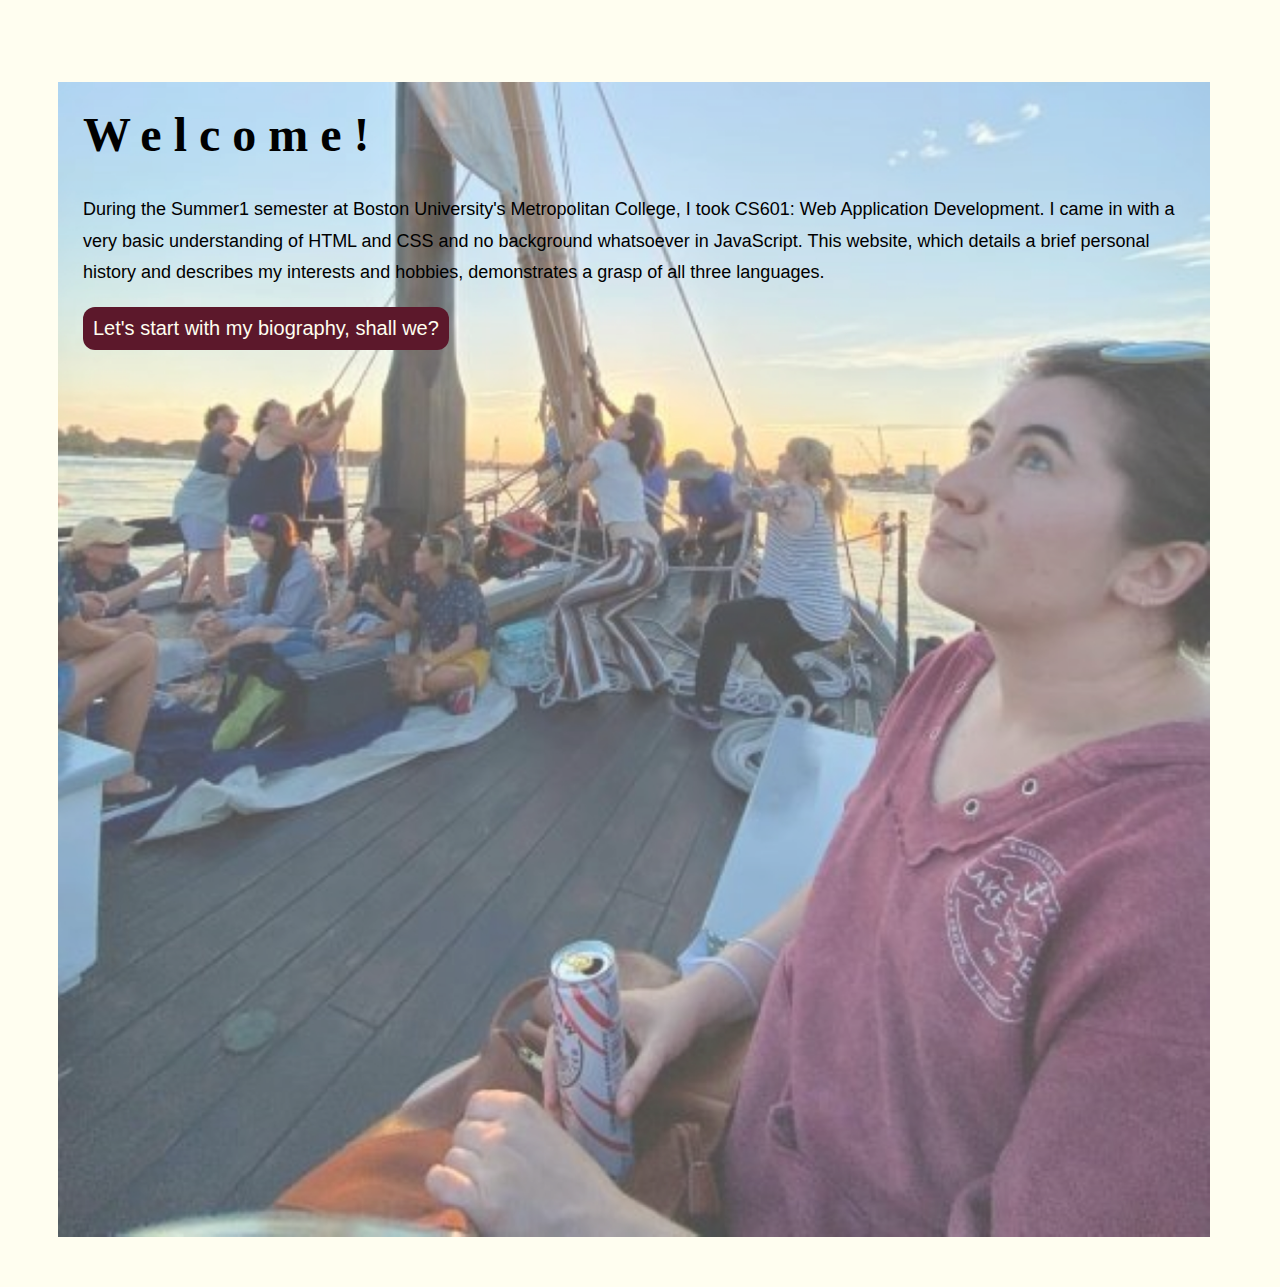
<file: Index.html>
<!DOCTYPE html>
<html lang="en">
<head>
    <meta charset="utf-8"/>
    <title>home</title>
    <link rel="stylesheet" type="text/css" href="stylesheet.css">
</head>
<body>


<img src="Images/splash.jpg" id="splash" alt="A white, brunet woman looks upward on a boat." />


<h1 id="splashPage">Welcome!</h1>

<p class="homePara">
    During the Summer1 semester at Boston University's Metropolitan College, I took CS601:
    Web Application Development. I came in with a very basic understanding of HTML and CSS
    and no background whatsoever in JavaScript. This website, which details a brief personal
    history and describes my interests and hobbies, demonstrates a grasp of all three languages.
</p>
<button id="enter">
    <a id="enterLink" href="Pages/Biography.html">Let's start with my biography, shall we?</a>
</button>


</body>
</html>
</file>
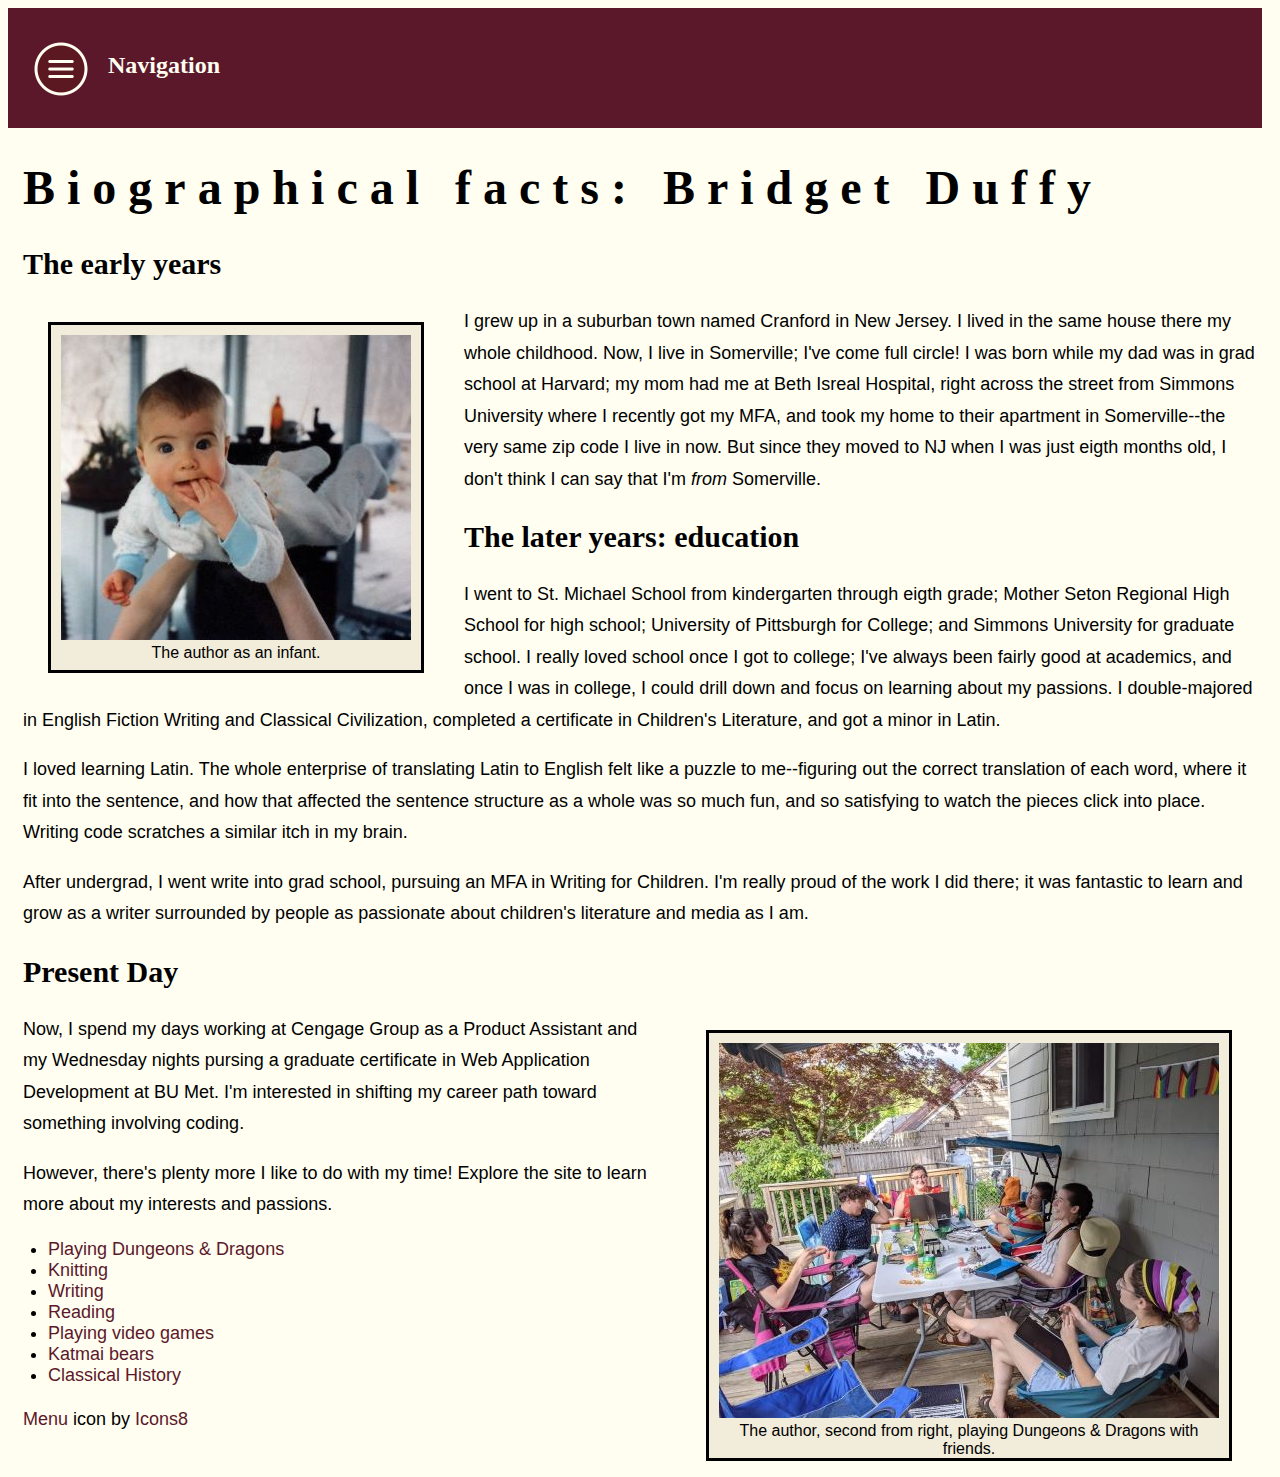
<file: Pages/Biography.html>
<!DOCTYPE html>
<html lang="en">
<head>
    <meta charset="utf-8"/>
    <title>Biography</title>
    <link rel="stylesheet" type="text/css" href="../stylesheet.css">
    <script src="../JavaScript.js"></script>
</head>

<body>

<header>

    <nav>
                      
        <div class="dropMenu">
            
        <button type="button" class="menuButton"  onclick="showMenu()"><img src="../Images/icons8-menu-64.jpg" /></button>
            
            <div id="DropDiv" class="MenuContent">
            
            <a href="Biography.html">Biography</a>
            <a href="Classics.html">Classical History</a>
            <a href="DnD.html">Dungeons & Dragons</a>
            <a href="KatmaiBears.html">Katmai Bear Cameras</a>
            <a href="Knitting.html">Knitting</a>
            <a href="Reading.html">Reading</a>
            <a href="VideoGames.html">Video Games</a>
            <a href="Writing.html">Writing</a>
       
        </div>
    </div>

        <h3 id="nav">Navigation</h3>

    </nav>
</header>

    <h1>Biographical facts: Bridget Duffy</h1>
    
    <h2>The early years</h2>
        
    <figure id="baby">
    <img src="../Images/Infant_Bridget.jpg" alt="An infant girl help up by her mother; she has her fingers in her mouth." />
    <figcaption>The author as an infant.</figcaption>
    </figure>
    
    <p>I grew up in a suburban town named Cranford in New Jersey. 
        I lived in the same house there my whole childhood. 
        Now, I live in Somerville; I've come full circle!
        I was born while my dad was in grad school at Harvard; my mom
        had me at Beth Isreal Hospital, right across the street from Simmons
        University where I recently got my MFA, and took my home to their apartment
        in Somerville--the very same zip code I live in now. But since
        they moved to NJ when I was just eigth months old, I don't think
        I can say that I'm <em>from</em> Somerville.</p>

    <h2>The later years: education</h2>
    <p> I went to St. Michael School from kindergarten through eigth grade;
        Mother Seton Regional High School for high school;
        University of Pittsburgh for College; and Simmons University for graduate school.
        I really loved school once I got to college;
        I've always been fairly good at academics,
        and once I was in college, I could drill down and focus on learning about my passions.
        I double-majored in English Fiction Writing and Classical
        Civilization, completed a certificate in Children's Literature,
        and got a minor in Latin.
    </p>
    <p> I loved learning Latin. The whole enterprise of translating Latin to English 
        felt like a puzzle to me--figuring out the correct translation of each word, where
        it fit into the sentence, and how that affected the sentence structure as a whole
        was so much fun, and so satisfying to watch the pieces click into place.<br />Writing
        code scratches a similar itch in my brain.
    </p>
    <p>
        After undergrad, I went write into grad school, pursuing an MFA in Writing for Children.
        I'm really proud of the work I did there; it was fantastic to learn and grow as a writer
        surrounded by people as passionate about children's literature and media as I am.
    </p>

    <h2>Present Day</h2>
    <figure id="DnDPhoto">
        <img src="../Images/Friends_at_the_table.jpg" alt="A group of 
        friends sits around a table playing Dungeons and Dragons." />
        <figcaption>The author, second from right, playing Dungeons & Dragons with friends.</figcaption>
        </figure>

    <p>Now, I spend my days working at Cengage Group as a Product Assistant and my
        Wednesday nights pursing a graduate certificate in Web Application Development
        at BU Met. I'm interested in shifting my career path toward something involving
        coding.
    </p>

    <p>However, there's plenty more I like to do with my time! Explore the site to learn
        more about my interests and passions.
        
        <ul>
            <li class="hobby"><a href="DnD.html">Playing Dungeons & Dragons</a></li>
            <li class="hobby"><a href="Knitting.html">Knitting</a></li>
            <li class="hobby"><a href="Writing.html">Writing</a></li>
            <li class="hobby"><a href="Reading.html">Reading</a></li>
            <li class="hobby"><a href="VideoGames.html" >Playing video games</a></li>
            <li class="hobby"><a href="KatmaiBears.html">Katmai bears</a></li>
            <li class="hobby"><a href="Classics.html">Classical History</a></li>
        </ul>
    </p>

    <p>

    <a target="_blank" href="https://icons8.com/icon/68555/menu">Menu</a> icon by <a target="_blank" href="https://icons8.com">Icons8</a>

</p>

</body>

</html>
</file>
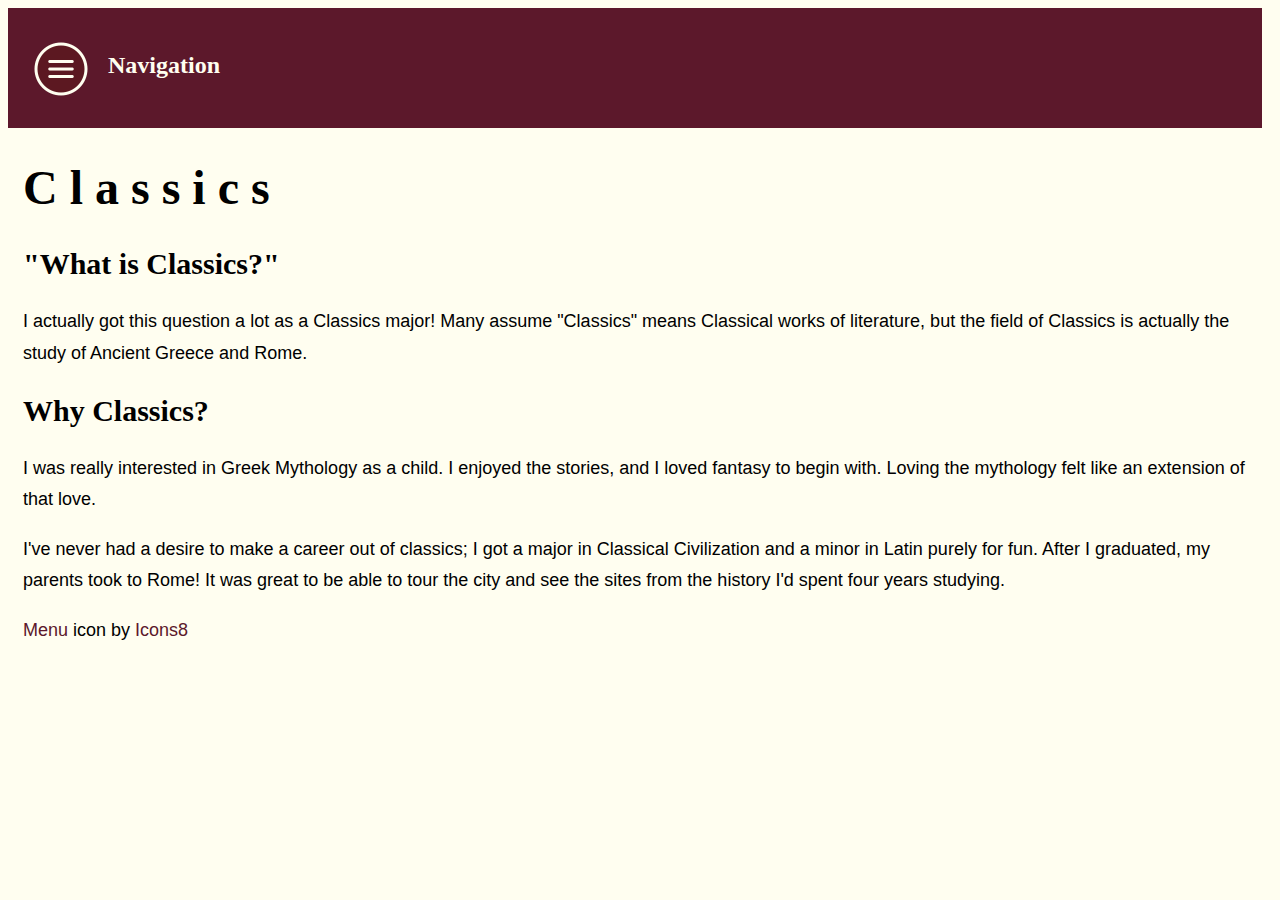
<file: Pages/Classics.html>
<!DOCTYPE html>
<html lang="en">
<head>
    <meta charset="utf-8"/>
    <title>Classics</title>
    <link rel="stylesheet" type="text/css" href="../stylesheet.css">
    <script src="../JavaScript.js"></script>
</head>
<body>

    <header>

        <nav>
                          
            <div class="dropMenu">
                
            <button type="button" class="menuButton"  onclick="showMenu()"><img src="../Images/icons8-menu-64.jpg" /></button>
                
                <div id="DropDiv" class="MenuContent">
                
                <a href="Biography.html">Biography</a>
                <a href="Classics.html">Classical History</a>
                <a href="DnD.html">Dungeons & Dragons</a>
                <a href="KatmaiBears.html">Katmai Bear Cameras</a>
                <a href="Knitting.html">Knitting</a>
                <a href="Reading.html">Reading</a>
                <a href="VideoGames.html">Video Games</a>
                <a href="Writing.html">Writing</a>
           
            </div>
        </div>
    
            <h3 id="nav">Navigation</h3>
    
        </nav>
    </header>

<h1>Classics</h1>
<h2>"What is Classics?"</h2>

<p>I actually got this question a lot as a Classics major! Many assume "Classics" means
    Classical works of literature, but the field of Classics is actually the study of
    Ancient Greece and Rome.
</p>

<h2>Why Classics?</h2>
<p> I was really interested in Greek Mythology as a child. I enjoyed the stories, and I 
    loved fantasy to begin with. Loving the mythology felt like an extension of that love.
</p>
<p>
    I've never had a desire to make a career out of classics; I got a major in Classical
    Civilization and a minor in Latin purely for fun. After I graduated, my parents took
    to Rome! It was great to be able to tour the city and see the sites from the history
    I'd spent four years studying.
</p>

<p>

    <a target="_blank" href="https://icons8.com/icon/68555/menu">Menu</a> icon by <a target="_blank" href="https://icons8.com">Icons8</a>

</p>

</body>
</html>
</file>
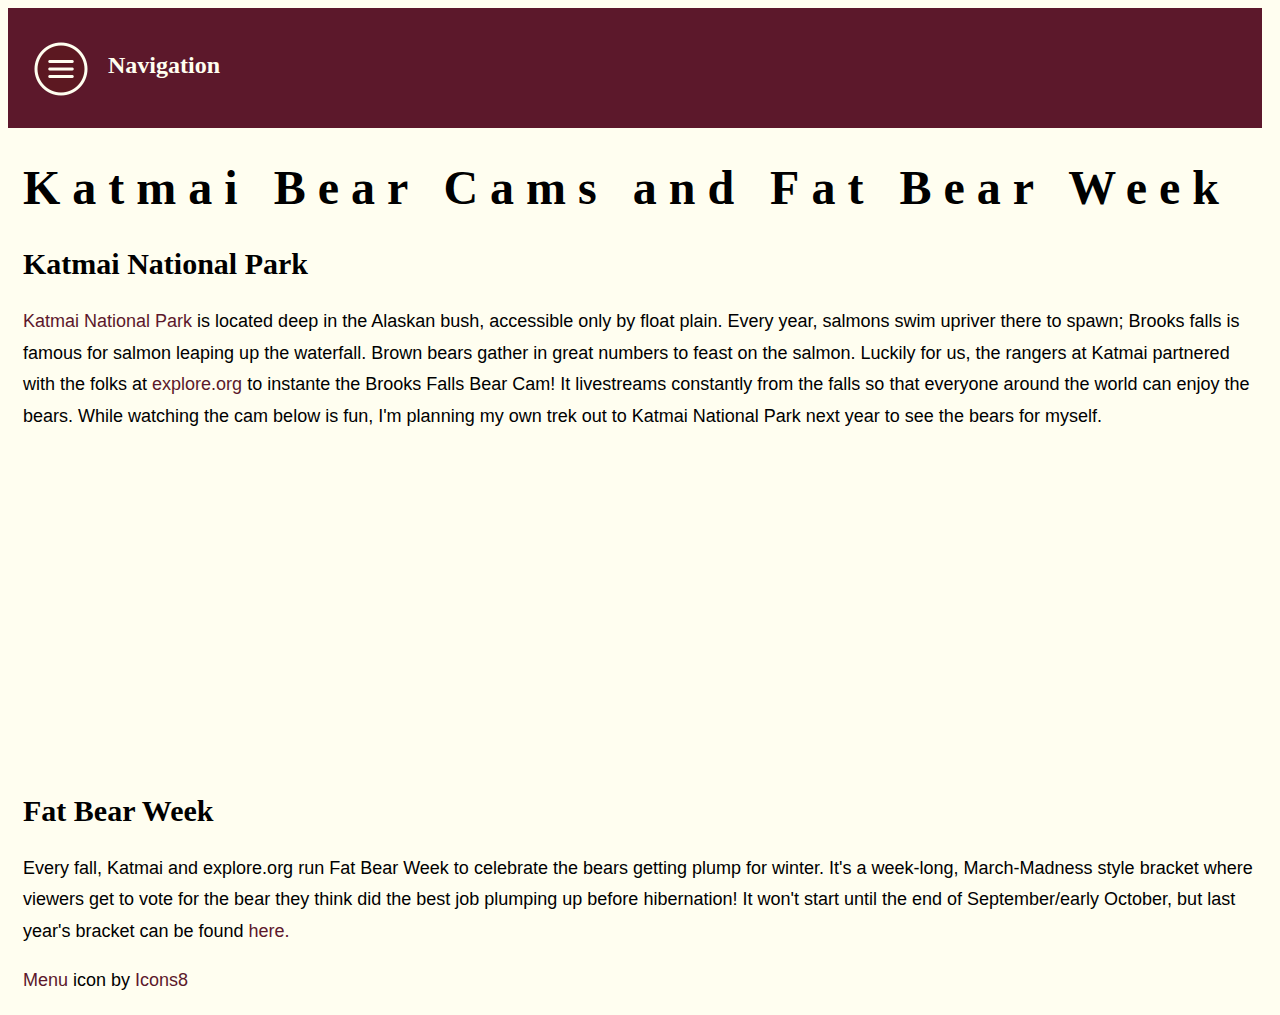
<file: Pages/KatmaiBears.html>
<!DOCTYPE html>
<html lang="en">
<head>
    <meta charset="utf-8"/>
    <title>Katmai Bear Cam</title>
    <link rel="stylesheet" type="text/css" href="../stylesheet.css">
    <script src="../JavaScript.js"></script>
</head>
<body>

<header>

    <nav>
                      
        <div class="dropMenu">
            
        <button type="button" class="menuButton"  onclick="showMenu()"><img src="../Images/icons8-menu-64.jpg" /></button>
            
            <div id="DropDiv" class="MenuContent">
            
            <a href="Biography.html">Biography</a>
            <a href="Classics.html">Classical History</a>
            <a href="DnD.html">Dungeons & Dragons</a>
            <a href="KatmaiBears.html">Katmai Bear Cameras</a>
            <a href="Knitting.html">Knitting</a>
            <a href="Reading.html">Reading</a>
            <a href="VideoGames.html">Video Games</a>
            <a href="Writing.html">Writing</a>
       
        </div>
    </div>

        <h3 id="nav">Navigation</h3>

    </nav>
</header>

<h1>Katmai Bear Cams and Fat Bear Week</h1>

<h2>Katmai National Park</h2>
<p><a href="https://www.nps.gov/katm/index.htm">Katmai National Park</a> is located deep in the Alaskan bush, accessible only by float
    plain. Every year, salmons swim upriver there to spawn; Brooks falls is famous for 
    salmon leaping up the waterfall. Brown bears gather in great numbers to feast on
    the salmon. Luckily for us, the rangers at Katmai partnered with the folks at <a href="https://explore.org/livecams">explore.org</a>
    to instante the Brooks Falls Bear Cam! It livestreams constantly from the falls so that
    everyone around the world can enjoy the bears. While watching the cam below is fun, I'm
    planning my own trek out to Katmai National Park next year to see the bears for myself.
</p>
<div id="BrooksFalls">
    <iframe width="560" height="315" src="https://www.youtube.com/embed/mphg2feuAPo" title="YouTube video player" frameborder="0" allow="accelerometer; autoplay; clipboard-write; encrypted-media; gyroscope; picture-in-picture" allowfullscreen></iframe>
</div>

<h2>Fat Bear Week</h2>
<p>
    Every fall, Katmai and explore.org run Fat Bear Week to celebrate the bears getting
    plump for winter. It's a week-long, March-Madness style bracket where viewers get to
    vote for the bear they think did the best job plumping up before hibernation! It won't
    start until the end of September/early October, but last year's bracket can be found <a href="https://www.nps.gov/katm/learn/fat-bear-week.htm">here.</a>
</p>

<p>

    <a target="_blank" href="https://icons8.com/icon/68555/menu">Menu</a> icon by <a target="_blank" href="https://icons8.com">Icons8</a>

</p>

</body>
</html>
</file>
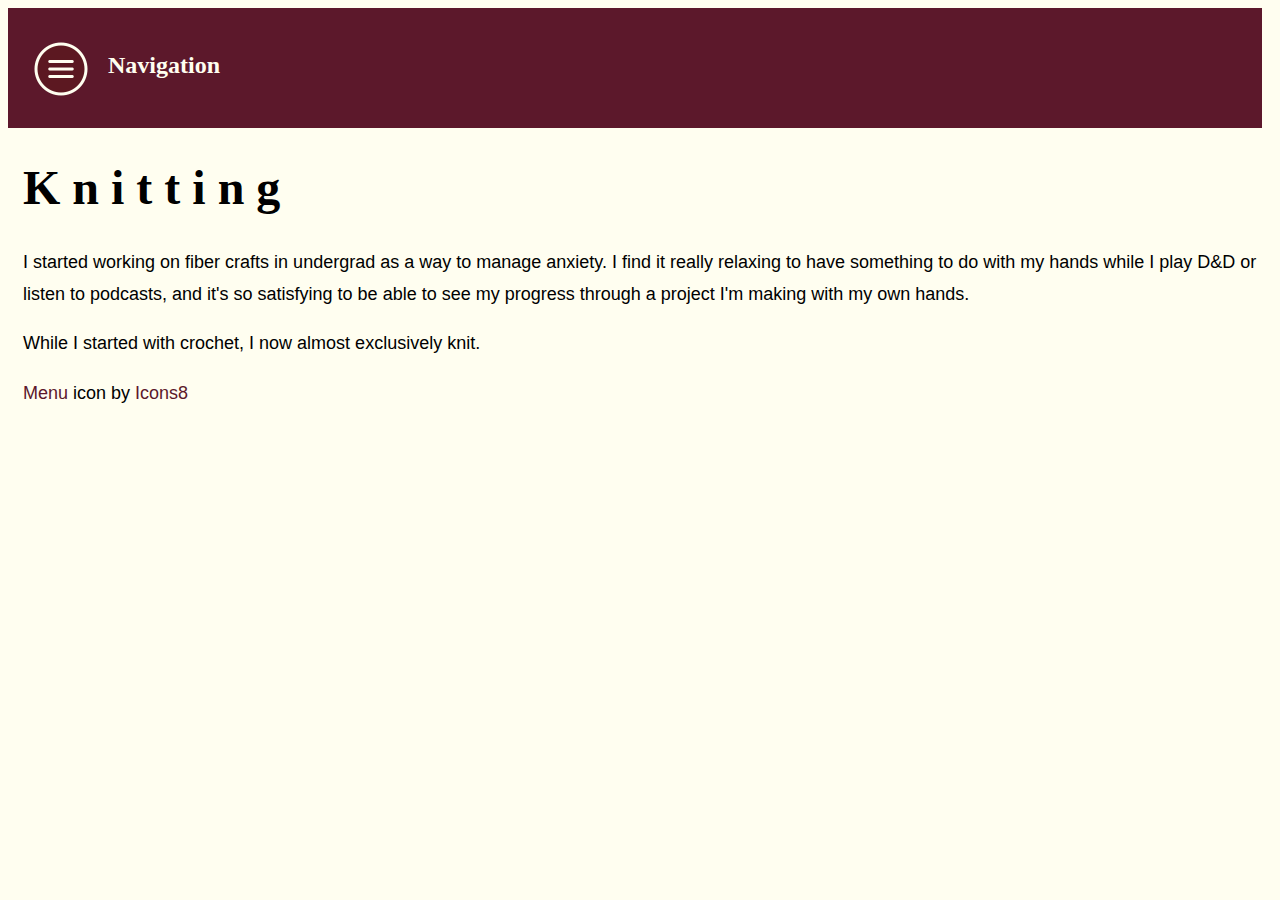
<file: Pages/Knitting.html>
<!DOCTYPE html>
<html lang="en">
<head>
    <meta charset="utf-8"/>
    <title>Knitting</title>
    <link rel="stylesheet" type="text/css" href="../stylesheet.css">
    <script src="../JavaScript.js"></script>
</head>

<body>
    <header>

        <nav>
                          
            <div class="dropMenu">
                
            <button type="button" class="menuButton"  onclick="showMenu()"><img src="../Images/icons8-menu-64.jpg" /></button>
                
                <div id="DropDiv" class="MenuContent">
                
                <a href="Biography.html">Biography</a>
                <a href="Classics.html">Classical History</a>
                <a href="DnD.html">Dungeons & Dragons</a>
                <a href="KatmaiBears.html">Katmai Bear Cameras</a>
                <a href="Knitting.html">Knitting</a>
                <a href="Reading.html">Reading</a>
                <a href="VideoGames.html">Video Games</a>
                <a href="Writing.html">Writing</a>
           
            </div>
        </div>
    
            <h3 id="nav">Navigation</h3>
    
        </nav>
    </header>

<h1>Knitting</h1>

<p>I started working on fiber crafts in undergrad as a way to manage anxiety. I find it
    really relaxing to have something to do with my hands while I play D&D or listen to
    podcasts, and it's so satisfying to be able to see my progress through a project
    I'm making with my own hands.
</p>
<p>While I started with crochet, I now almost exclusively knit.</p>

<!--JS SLIDESHOW OF PROJECTS-->

<p>

    <a target="_blank" href="https://icons8.com/icon/68555/menu">Menu</a> icon by <a target="_blank" href="https://icons8.com">Icons8</a>

</p>

</body>
</html>
</file>
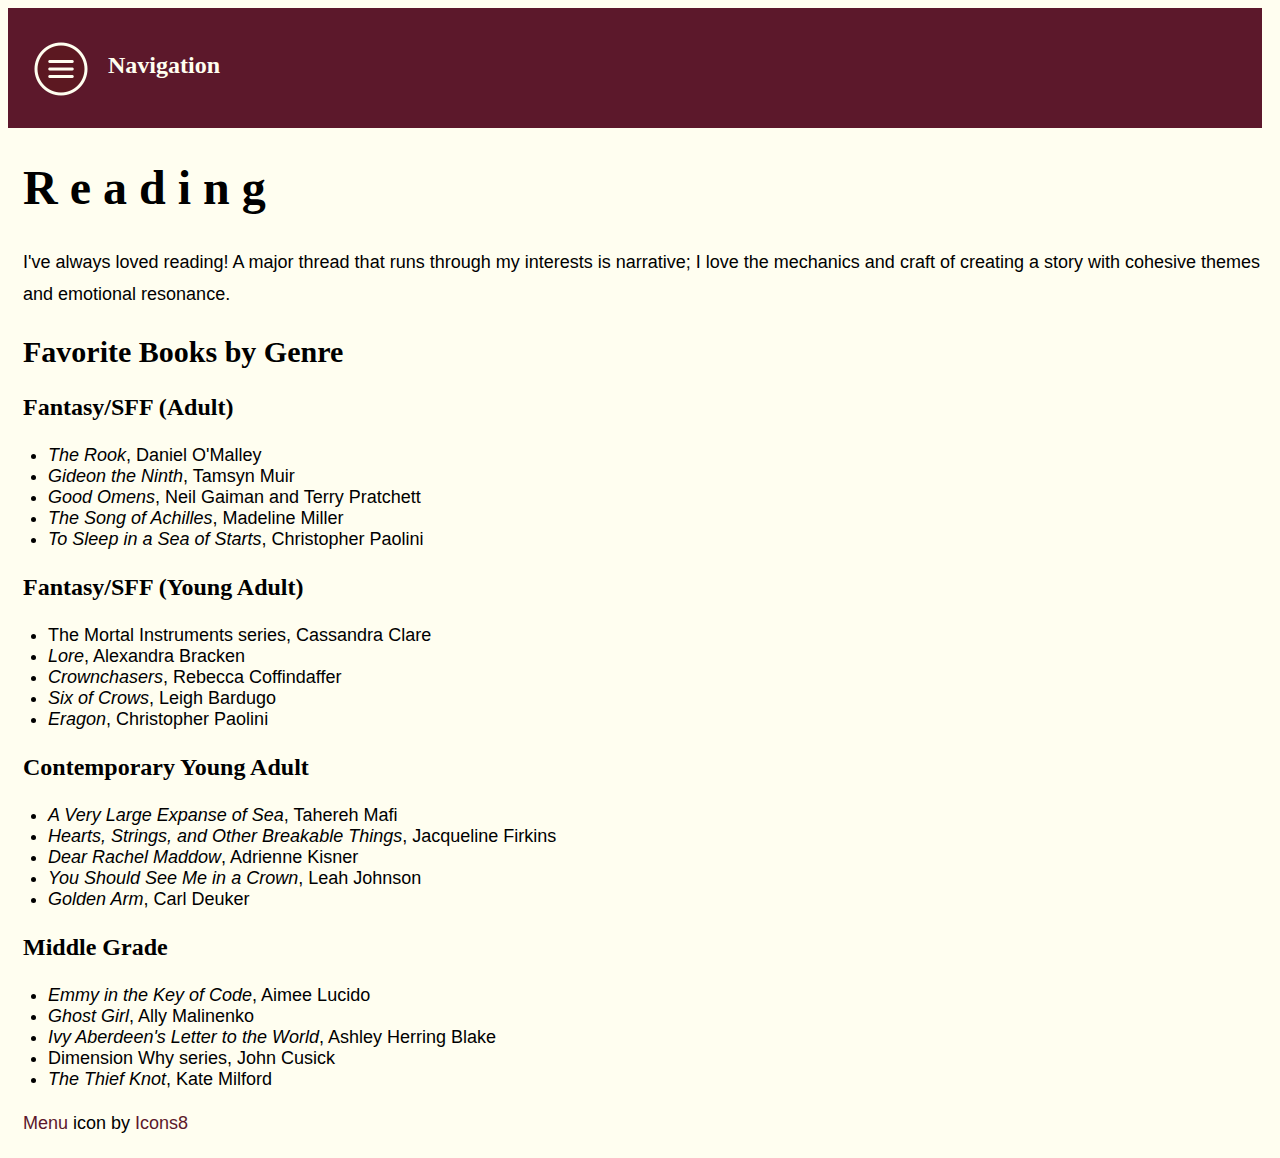
<file: Pages/Reading.html>
<!DOCTYPE html>
<html lang="en">
<head>
    <meta charset="utf-8"/>
    <title>Books and Reading</title>
    <link rel="stylesheet" type="text/css" href="../stylesheet.css">
    <script src="../JavaScript.js"></script>
</head>
<body>

    <header>

        <nav>
                          
            <div class="dropMenu">
                
            <button type="button" class="menuButton"  onclick="showMenu()"><img src="../Images/icons8-menu-64.jpg" /></button>
                
                <div id="DropDiv" class="MenuContent">
                
                <a href="Biography.html">Biography</a>
                <a href="Classics.html">Classical History</a>
                <a href="DnD.html">Dungeons & Dragons</a>
                <a href="KatmaiBears.html">Katmai Bear Cameras</a>
                <a href="Knitting.html">Knitting</a>
                <a href="Reading.html">Reading</a>
                <a href="VideoGames.html">Video Games</a>
                <a href="Writing.html">Writing</a>
           
            </div>
        </div>
    
            <h3 id="nav">Navigation</h3>
    
        </nav>
    </header>

    <h1>Reading</h1>
    <p>
    I've always loved reading! A major thread that runs through my interests is narrative;
    I love the mechanics and craft of creating a story with cohesive themes and emotional resonance.
    </p>

    <h2>Favorite Books by Genre</h2>
    
    <h3>Fantasy/SFF (Adult)</h3>
    <ul>
        <li class="favorite"><i>The Rook</i>, Daniel O'Malley</li>
        <li class="favorite"><i>Gideon the Ninth</i>, Tamsyn Muir</li>
        <li class="favorite"><i>Good Omens</i>, Neil Gaiman and Terry Pratchett</li>
        <li class="favorite"><i>The Song of Achilles</i>, Madeline Miller</li>
        <li class="favorite"><i>To Sleep in a Sea of Starts</i>, Christopher Paolini</li>
    </ul>

    <h3>Fantasy/SFF (Young Adult)</h3>
    <ul>
        <li class="favorite">The Mortal Instruments series, Cassandra Clare</li>
        <li class="favorite"><i>Lore</i>, Alexandra Bracken</li>
        <li class="favorite"><i>Crownchasers</i>, Rebecca Coffindaffer</li>
        <li class="favorite"><i>Six of Crows</i>, Leigh Bardugo</li>
        <li class="favorite"><i>Eragon</i>, Christopher Paolini</li>
    </ul>

    <h3>Contemporary Young Adult</h3>
    <ul>
        <li class="favorite"><i>A Very Large Expanse of Sea</i>, Tahereh Mafi</li>
        <li class="favorite"><i>Hearts, Strings, and Other Breakable Things</i>, Jacqueline Firkins</li>
        <li class="favorite"><i>Dear Rachel Maddow</i>, Adrienne Kisner</li>
        <li class="favorite"><i>You Should See Me in a Crown</i>, Leah Johnson</li>
        <li class="favorite"><i>Golden Arm</i>, Carl Deuker</li>
    </ul>

    <h3>Middle Grade</h3>
    <ul>
        <li class="favorite"><i>Emmy in the Key of Code</i>, Aimee Lucido</li>
        <li class="favorite"><i>Ghost Girl</i>, Ally Malinenko</li>
        <li class="favorite"><i>Ivy Aberdeen's Letter to the World</i>, Ashley Herring Blake</li>
        <li class="favorite"> Dimension Why series, John Cusick</li>
        <li class="favorite"><i>The Thief Knot</i>, Kate Milford</li>
    </ul>

    <p>

        <a target="_blank" href="https://icons8.com/icon/68555/menu">Menu</a> icon by <a target="_blank" href="https://icons8.com">Icons8</a>
    
    </p>

</body>
</html>
</file>
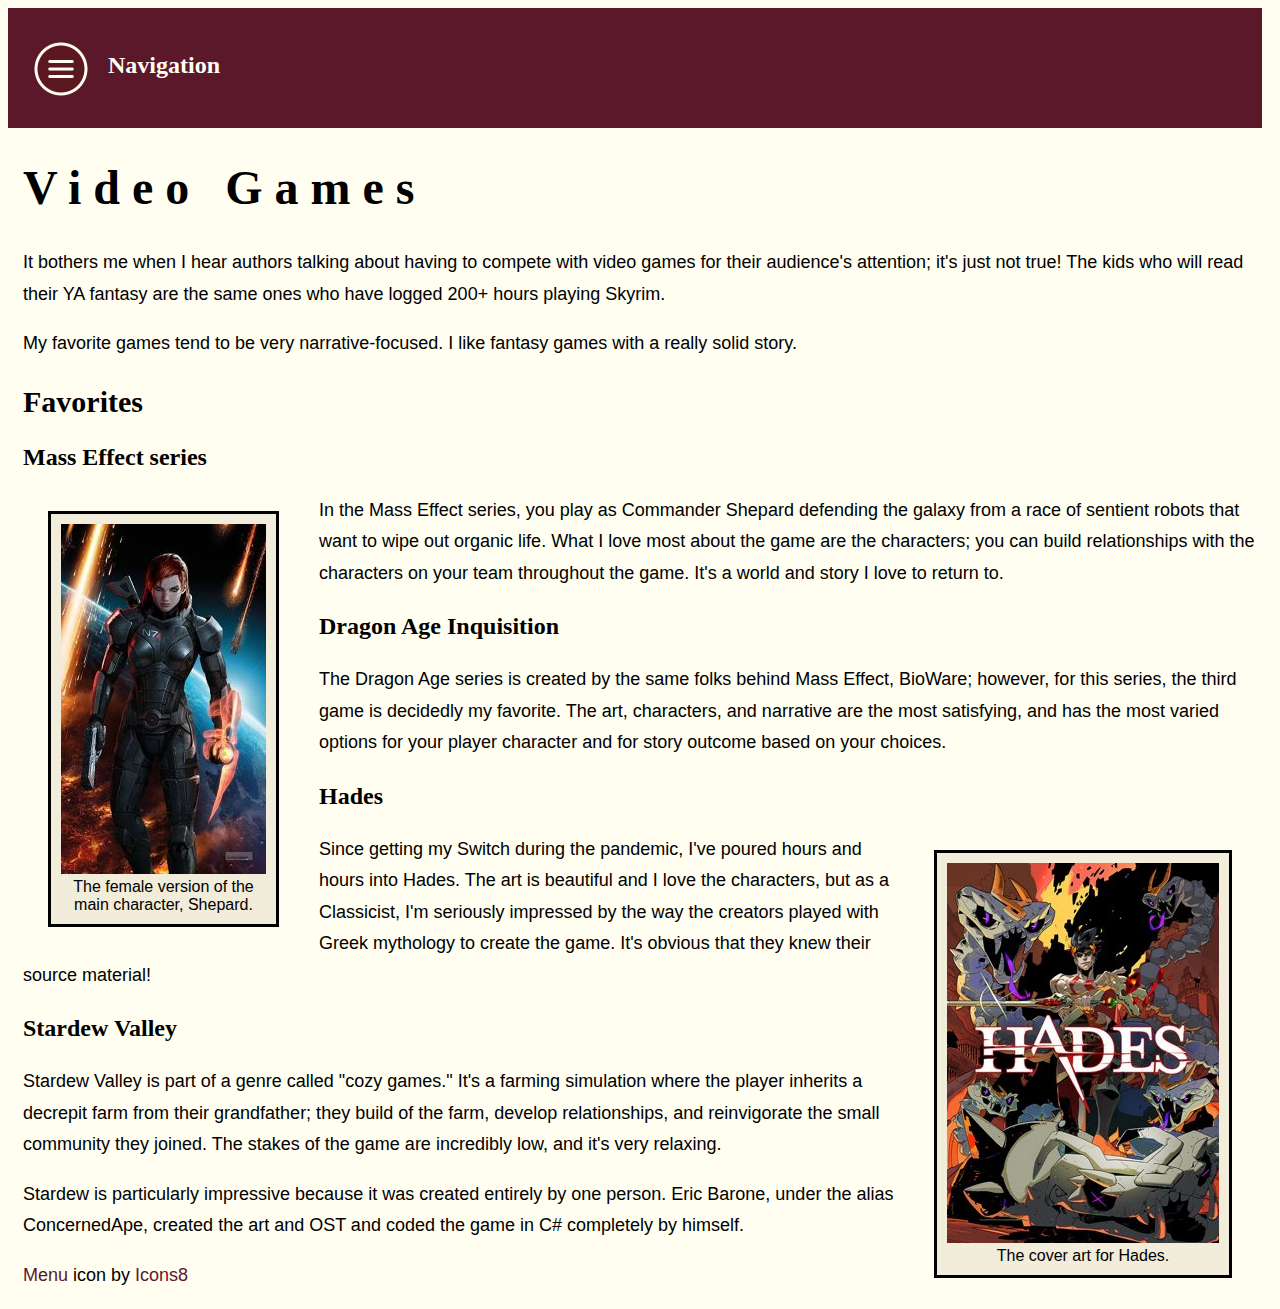
<file: Pages/VideoGames.html>
<!DOCTYPE html>
<html lang="en">
<head>
    <meta charset="utf-8"/>
    <title>Video Games</title>
    <link rel="stylesheet" type="text/css" href="../stylesheet.css">
    <script src="../JavaScript.js"></script>
</head>

<body>

<header>

    <nav>
                      
        <div class="dropMenu">
            
        <button type="button" class="menuButton"  onclick="showMenu()"><img src="../Images/icons8-menu-64.jpg" /></button>
            
            <div id="DropDiv" class="MenuContent">
            
            <a href="Biography.html">Biography</a>
            <a href="Classics.html">Classical History</a>
            <a href="DnD.html">Dungeons & Dragons</a>
            <a href="KatmaiBears.html">Katmai Bear Cameras</a>
            <a href="Knitting.html">Knitting</a>
            <a href="Reading.html">Reading</a>
            <a href="VideoGames.html">Video Games</a>
            <a href="Writing.html">Writing</a>
       
        </div>
    </div>

        <h3 id="nav">Navigation</h3>

    </nav>
</header>

<h1>Video Games</h1>

<p>It bothers me when I hear authors talking about having to compete with video games for
    their audience's attention; it's just not true! The kids who will read their YA fantasy
    are the same ones who have logged 200+ hours playing Skyrim.
</p>
<p>
    My favorite games tend to be very narrative-focused. I like fantasy games with a really
    solid story.
</p>

<h2>Favorites</h2>

<h3>Mass Effect series</h3>

<figure id="femShep">
<img src="../Images/femshep.jpg" alt="a woman in space armor looks confidently at the viewer."/>
<figcaption>The female version of the <br> main character, Shepard.</figcaption>
</figure>

<p>In the Mass Effect series, you play as Commander Shepard defending the galaxy from a
    race of sentient robots that want to wipe out organic life. What I love most about
    the game are the characters; you can build relationships with the characters on
    your team throughout the game. It's a world and story I love to return to.
</p>

<h3>Dragon Age Inquisition</h3>
<p>
    The Dragon Age series is created by the same folks behind Mass Effect, BioWare;
    however, for this series, the third game is decidedly my favorite. The art, characters,
    and narrative are the most satisfying, and has the most varied options for your
    player character and for story outcome based on your choices.
</p>

<h3>Hades</h3>
<figure id="HadesGame">
    <img src="../Images/hades.jpeg" alt="the cover for the animated game Hades." />
    <figcaption>The cover art for Hades.</figcaption>
</figure>
<p>
    Since getting my Switch during the pandemic, I've poured hours and hours into Hades.
    The art is beautiful and I love the characters, but as a Classicist, I'm seriously
    impressed by the way the creators played with Greek mythology to create the game.
    It's obvious that they knew their source material!
</p>

<h3>Stardew Valley</h3>
<p>
    Stardew Valley is part of a genre called "cozy games." It's a farming simulation where
    the player inherits a decrepit farm from their grandfather; they build of the farm,
    develop relationships, and reinvigorate the small community they joined. The stakes of
    the game are incredibly low, and it's very relaxing.
</p>
<p>
    Stardew is particularly impressive because it was created entirely by one person. Eric
    Barone, under the alias ConcernedApe, created the art and OST and coded the game in C# 
    completely by himself.
</p>

<p>

    <a target="_blank" href="https://icons8.com/icon/68555/menu">Menu</a> icon by <a target="_blank" href="https://icons8.com">Icons8</a>

</p>

</body>
</html>
</file>
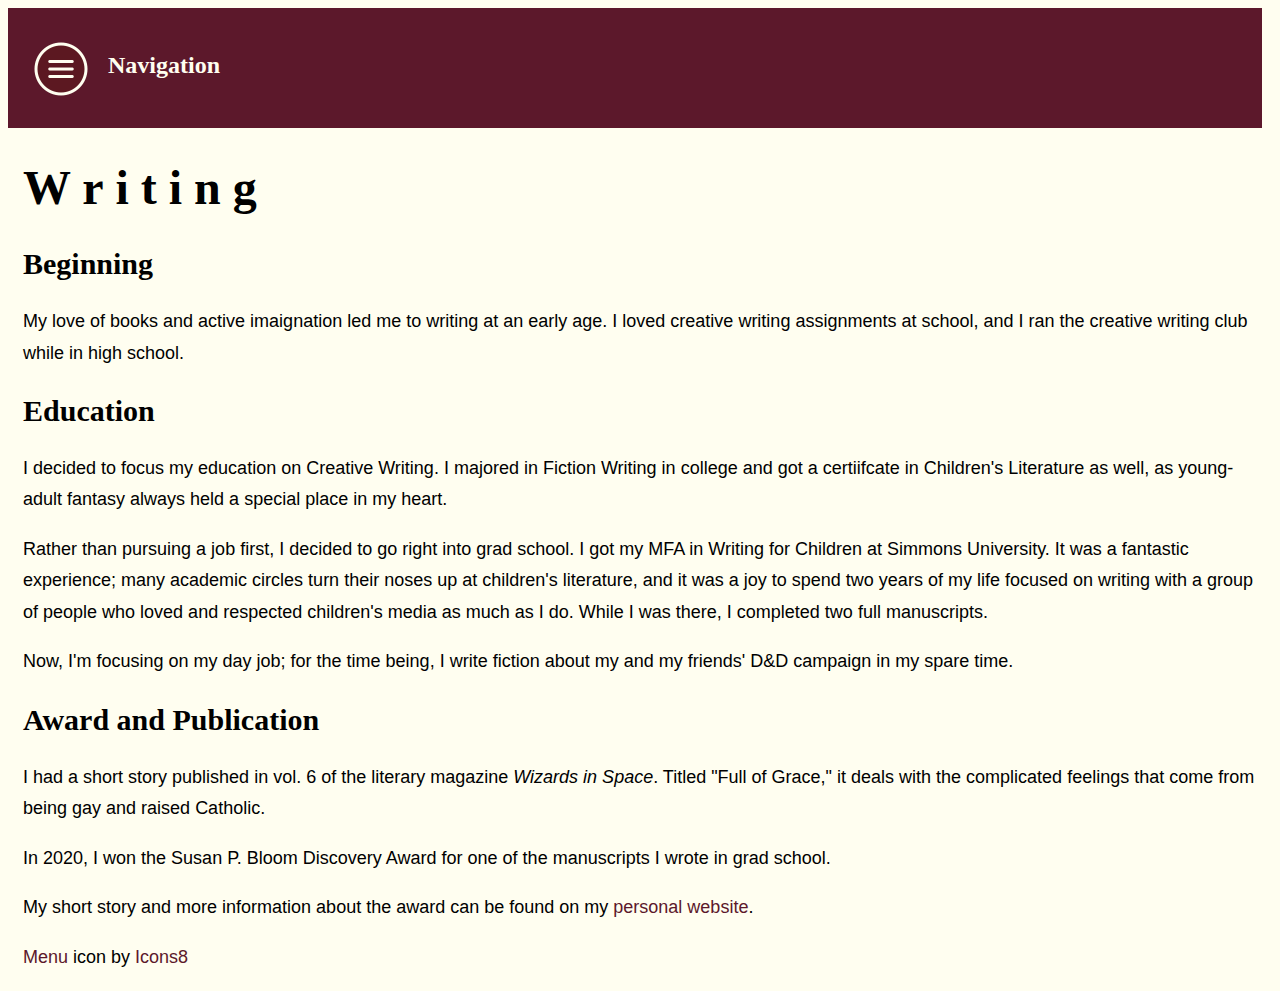
<file: Pages/Writing.html>
<!DOCTYPE html>
<html lang="en">
<head>
    <meta charset="utf-8"/>
    <title>Writing</title>
    <link rel="stylesheet" type="text/css" href="../stylesheet.css">
    <script src="../JavaScript.js"></script>
</head>
<body>

    <header>

        <nav>
                          
            <div class="dropMenu">
                
            <button type="button" class="menuButton"  onclick="showMenu()"><img src="../Images/icons8-menu-64.jpg" /></button>
                
                <div id="DropDiv" class="MenuContent">
                
                <a href="Biography.html">Biography</a>
                <a href="Classics.html">Classical History</a>
                <a href="DnD.html">Dungeons & Dragons</a>
                <a href="KatmaiBears.html">Katmai Bear Cameras</a>
                <a href="Knitting.html">Knitting</a>
                <a href="Reading.html">Reading</a>
                <a href="VideoGames.html">Video Games</a>
                <a href="Writing.html">Writing</a>
           
            </div>
        </div>
    
            <h3 id="nav">Navigation</h3>
    
        </nav>
    </header>

<h1>Writing</h1>

<h2>Beginning</h2>

<p>
    My love of books and active imaignation led me to writing at an early age. I loved creative
    writing assignments at school, and I ran the creative writing club while in high school.
</p>
<h2>Education</h2>
<p>
    I decided to focus my education on Creative Writing. I majored in Fiction Writing in college
    and got a certiifcate in Children's Literature as well, as young-adult fantasy always held a special
    place in my heart.
</p>
<p>
    Rather than pursuing a job first, I decided to go right into grad school. I got my MFA in
    Writing for Children at Simmons University. It was a fantastic experience; many academic 
    circles turn their noses up at children's literature, and it was a joy to spend two years
    of my life focused on writing with a group of people who loved and respected children's media
    as much as I do. While I was there, I completed two full manuscripts.
</p>
<p>
    Now, I'm focusing on my day job; for the time being, I write fiction about my and my friends'
    D&D campaign in my spare time.
</p>
<h2>Award and Publication</h2>
<p>
    I had a short story published in vol. 6 of the literary magazine <i>Wizards in Space</i>.
    Titled "Full of Grace," it deals with the complicated feelings that come from being gay and
    raised Catholic.
</p>
<p>
    In 2020, I won the Susan P. Bloom Discovery Award for one of the manuscripts I wrote
    in grad school.
</p>
<p>
    My short story and more information about the award can be found on my <a href="https://www.bridgetjduffy.com/">personal website</a>.
</p>

<p>

    <a target="_blank" href="https://icons8.com/icon/68555/menu">Menu</a> icon by <a target="_blank" href="https://icons8.com">Icons8</a>

</p>

</body>
</html>
</file>
<file: stylesheet.css>
body {
	background-color: rgb(255, 254, 240);
}

/*text styling*/
figcaption {
	font-family: Arial, Helvetica, sans-serif;
	text-align: center;
}

h1, h2, h3 {
	font-family: Georgia, Times, serif;
	padding-left: 15px;
	}

	h3 {
		font-size: 24px;
	}

h1 {
	font-size: 48px;
	letter-spacing: .25em;
}

#splashPage {
	padding-left: 75px;
	padding-top: 75px;
	z-index: 10;
	position: relative;
}

h2 {
	font-size: 30px;
}

.homePara {
	padding-left: 75px;
	padding-right: 75px;
	z-index: 10;
	position: relative;
}

p {
	font-family: Arial, Helvetica, sans-serif;
	font-size: 18px;
	line-height: 1.75em;
	padding-left: 15px;
	padding-right: 10px;
}

li.hobby, .favorite {
	font-family: Arial, Helvetica, sans-serif;
	font-size: 18px;	
}

#enter {
	font-size: 20px;
	font-family: Arial, Helvetica, sans-serif;
	padding: 10px;
	z-index: 10;
	position: relative;
	left: 75px;
	width: fit-content;
	background-color: rgb(92, 24, 43);
	border-radius: 12px;
	border: none;
	}

#enter:hover {
	background-color: rgb(122, 122, 122);

}

#enterLink {
	color: rgb(255, 254, 240);
	text-decoration: none;
	display: block;
}

a:link {
	color:rgb(92, 24, 43);
	text-decoration: none;
}

a:visited {
	color: rgb(122, 122, 122);
}

a:hover {
	color: rgb(122, 122, 122);
}

/* Position header offset by Myev */
#currentDnD {
	position: relative;
	top: 15px;
	left: 250px;
}


header /*Contains everything in top bar*/ {
	font-family: Arial, Helvetica, sans-serif;
	background-color: rgb(92, 24, 43);
	color: rgb(255, 254, 240);
	padding-left: 15px;
	padding-top: 20px;
	width: 98%;
	height: 100px;
	word-spacing: 2em;
}


/*nav menu*/


#nav /*the word Navigating */ {
	color: rgb(255, 254, 240);
	float: left;
	margin-left: 70px;
	z-index: -1;
}

.menuButton /*this is the image*/ {
	position: absolute;
	float: left;
	margin-top: 8px;
	background-color: rgb(92, 24, 43);
	border: none;
	cursor: pointer;
	
}

.menuButton:hover, .menuButton:focus {
	background-color: rgb(122, 122, 122);
}


.dropMenu a {
	color:rgb(92, 24, 43);
	padding: 10px;
	text-decoration: none;
	display: block;
}

#DropDiv {
	margin-top: 75px;
	position: absolute;
	background-color: rgb(255, 254, 240);
	z-index: 10;
}

.MenuContent {
	display: none;
}

.dropMenu a:hover {background-color: rgb(122, 122, 122);}

.show {
	display: block;
}

/*photo placements*/
#splash {
	width: 90%;
	padding: 50px;
	position: absolute;
	z-index: 0;
	opacity: .7;
}

#baby {
	width: 350px;
	height: 325px;
	float: left;
} 

#DnDPhoto {
	width: 500px;
	height: 405px;
	float: right;
}

#selfie {
	width: 350px;
	height: 385px;
}

#Myev {
	float: left;
}

#MyevImg {
	width: 350px;
	height: 350px;
}

#Ron {
	float: right;
} 

#femShep {
	float:left;
}

#HadesGame {
	float: right;
}

#BrooksFalls {
	display: block;
  margin-left: auto;
  margin-right: auto;
  width: 50%;
}


/* trying to put my figures and their captions in nice lil boxes! */

figure {
	border-style: solid;
	padding: 10px;
	background-color: rgb(242, 236, 218);
	width: fit-content;
}

/*Styling the friends table*/

table	{
	width: 90%;
}

th, td{
	font-family: Arial, Helvetica, sans-serif;
}

th{
	padding: 15px;
	text-transform: uppercase;
	letter-spacing: .1em;
	border-top: 2px solid;
	border-bottom: 2px solid;
}

td{
	padding: 5px;
}

/*screen responsivity */
@media screen and (max-width: 600px) {
	h1 {
		font-size: 30px;
	}
	h2 {
		font-size: 20px;
		text-decoration: underline;
	}
	th {
		letter-spacing: normal;
		text-transform: none;
		padding: 5px;
	}
}
</file>
